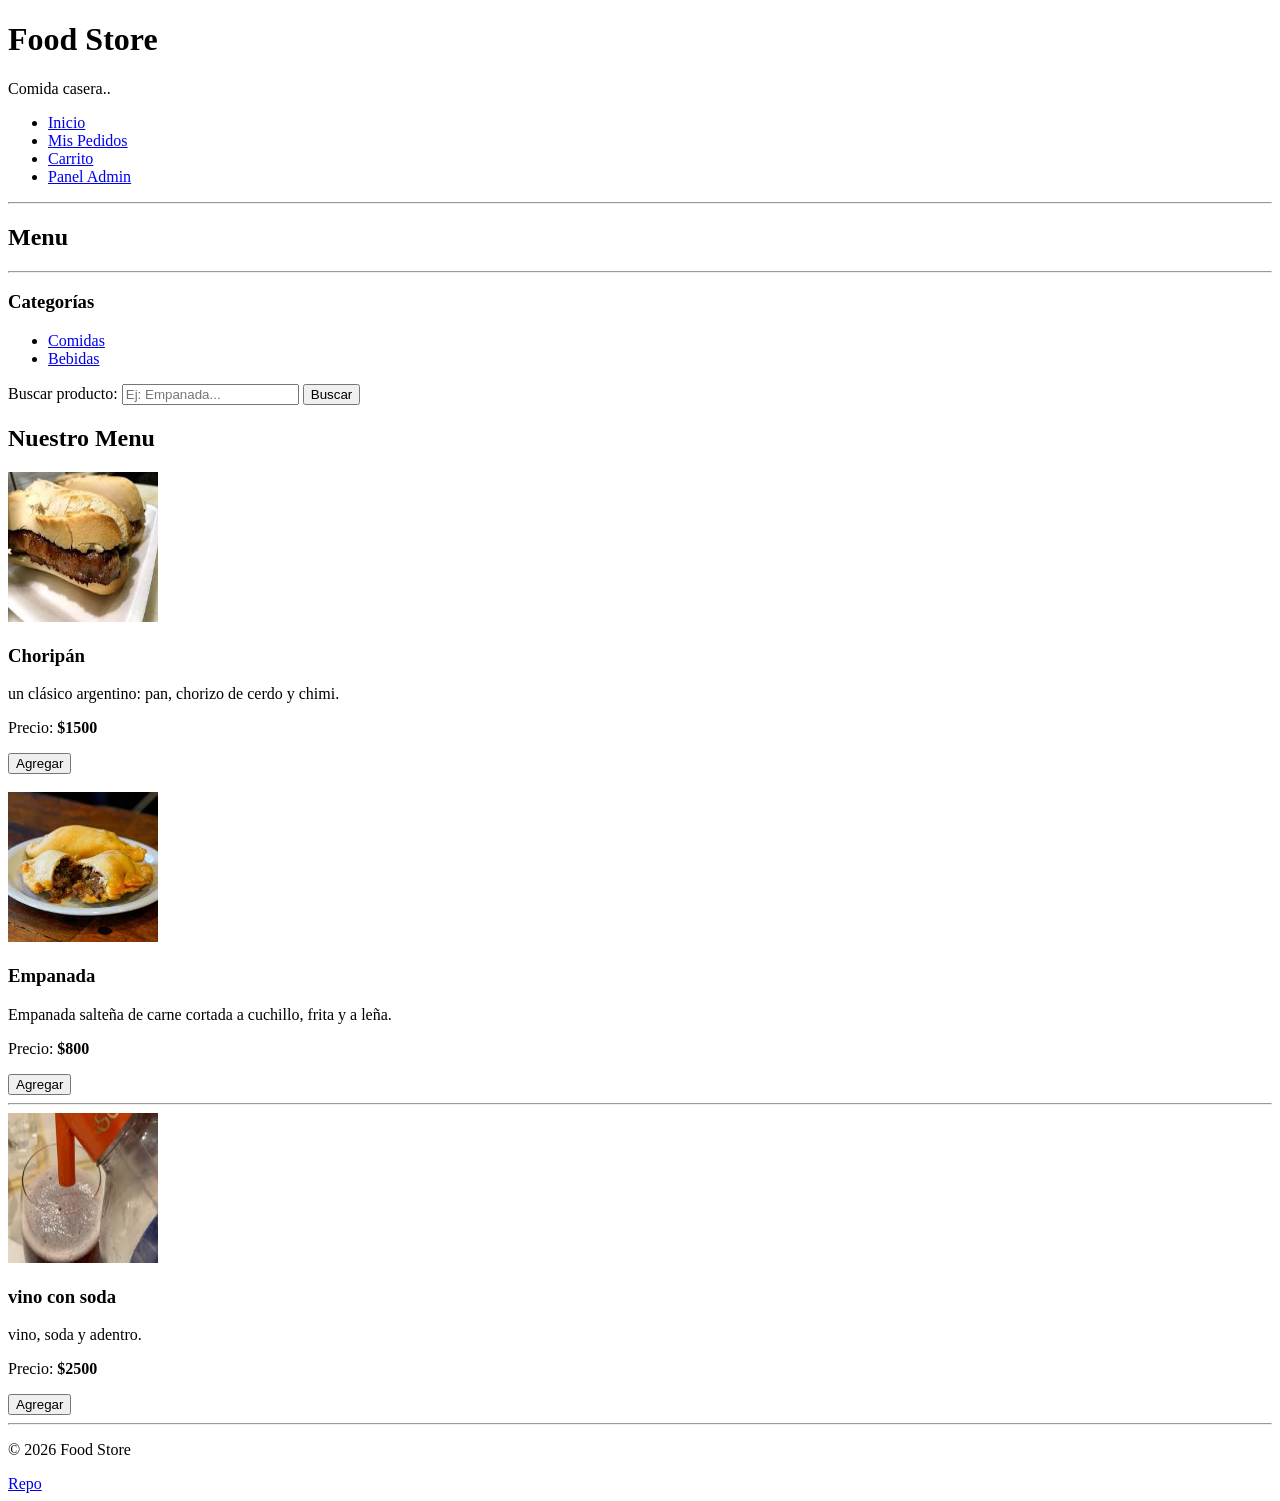
<file: tp1/index.html>
<!DOCTYPE html>
<html lang="es">
<head>
    <meta charset="UTF-8">
    <meta name="viewport" content="width=device-width, initial-scale=1.0">
    <title>Food Store</title>
</head>
<body>
    <header>
        <h1 class="title">Food Store</h1>
        <p>Comida casera..</p>
        <nav>
            <ul>
                <li><a href="index.html">Inicio</a></li>
                <li><a href="#">Mis Pedidos</a></li>
                <li><a href="#">Carrito</a></li>
                <li><a href="admin.html" class="enlace-especial">Panel Admin</a></li>
            </ul>
        </nav>
    </header>

    <hr>
    <h2>Menu</h2>
    <hr>

    <aside>
        <h3>Categorías</h3>
        <ul>
            <li><a href="#">Comidas</a></li>
            <li><a href="#">Bebidas</a></li>
        </ul>
    </aside>

    <main>
        <section id="buscador">
            <form>
                <label for="buscar">Buscar producto:</label>
                <input type="text" id="buscar" name="buscar" placeholder="Ej: Empanada..." required>
                <button type="submit">Buscar</button>
            </form>
        </section>

        <section id="comida">
            <h2>Nuestro Menu</h2>
            <article>
                <img src="./assets/chori.jpg" 
                     alt="el choripan es monton de tripas de chancho todas condimentadas picadas metidas dentro de otra tripa y despues todas cocidas .. caliente salido de la parri todo eso metido dentro de un pan blanco... si te da la gana hay aderezo..." 
                     title="el chori de la casa" width="150" height="150">
                <h3>Choripán</h3>
                <p>un clásico argentino: pan, chorizo de cerdo y chimi.</p>
                <p>Precio: <strong>$1500</strong></p>
                <button type="button">Agregar</button>
            </article>

            <br>

            <article>
                <img src="./assets/empanada.jpg" 
                     alt="la empanada es ese tesoro de masa dorada, horneada o frita en grasa caliente hasta que burbujea... y q adentro guarda un corazón con carne cortada a cuchillo, mucha cebolla rehogada, morron y un juguito que se te corre por entre el brazo y si no abrís bien las piernas podes mancharte... es el resumen de la felicidad envuelto en un repulgue artesanal..." 
                     title="la empanada de la casa, con carne cortada a cuchillo" width="150" height="150">
                <h3>Empanada</h3>
                <p>Empanada salteña de carne cortada a cuchillo, frita y a leña.</p>
                <p>Precio: <strong>$800</strong></p>
                <button type="button">Agregar</button>
            </article>
        </section>

        <hr>

        <section id="bebida">
            <article>
                <img src="./assets/visoda.jpg" 
                     alt="el vino con soda es ese tinto en caja, fuerte y con cuerpo, que se doma con el golpe de burbujas del sifón bien frío... es el refresco de los dioses del barrio, servido en vaso de vidrio grueso con un par de hielos que tintinean mientras esperás el asado... es un equilibrio entre la uva madura y el gas que te raspa la garganta justo como tiene que ser..." 
                     title="vino con soda, un clasico" width="150" height="150">
                <h3>vino con soda</h3>
                <p>vino, soda y adentro.</p>
                <p>Precio: <strong>$2500</strong></p>
                <button type="button">Agregar</button>
            </article>
        </section>
    </main>

    <hr>

    <footer>
        <p>&copy; 2026 Food Store</p>
        <a href="https://github.com/manfredialdo/UTN-TUPaD-P3">Repo</a>
    </footer>
</body>
</html>
</file>
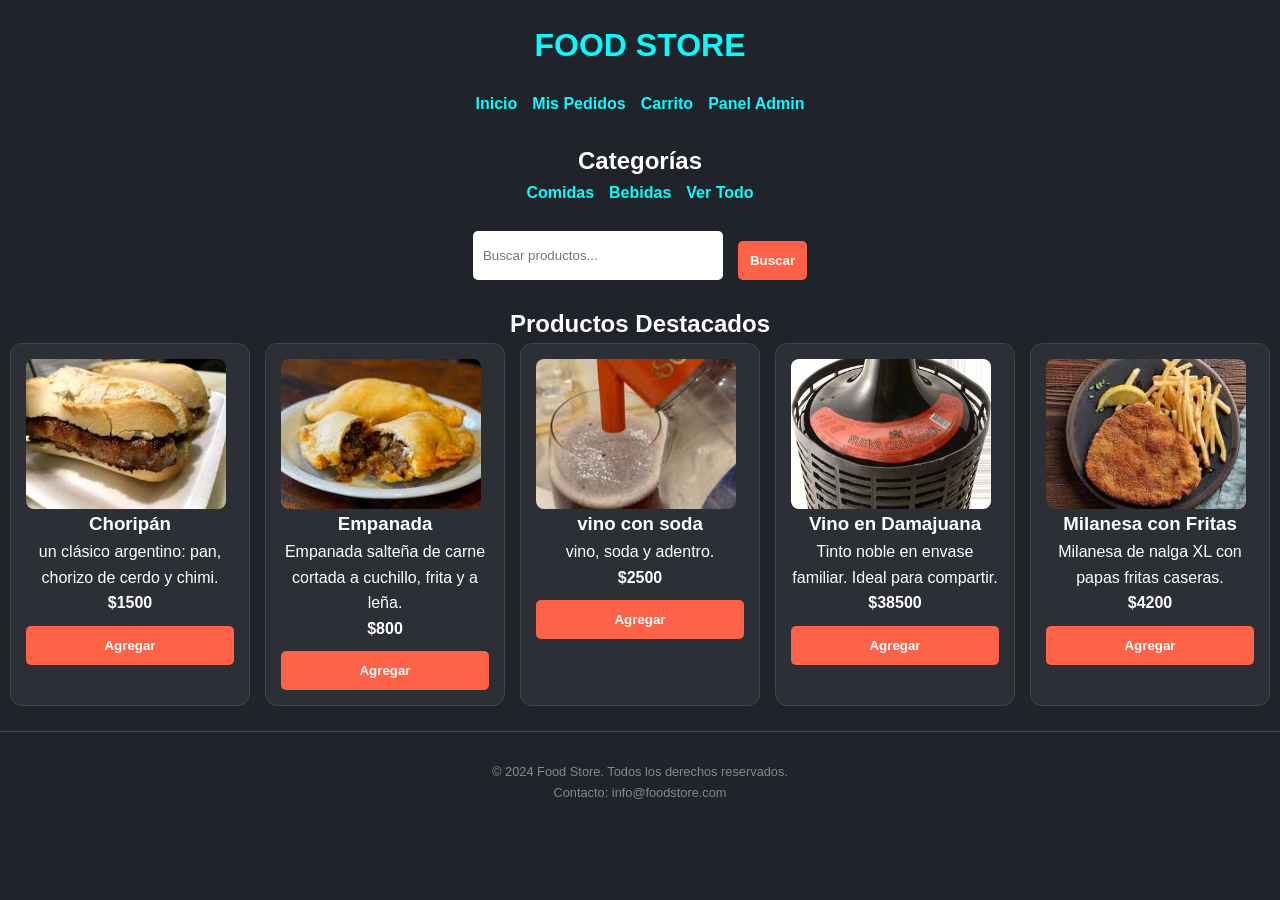
<file: tp3/index.html>
<!DOCTYPE html>
<html lang="es">
<head>
    <meta charset="UTF-8">
    <title>Food Store</title>
    <link rel="stylesheet" href="./css/styles.css">
</head>
<body>
    <header>
        <h1>Food Store</h1>
        <nav>
            <a href="#">Inicio</a>
            <a href="#">Mis Pedidos</a>
            <a href="#">Carrito</a>
            <a href="admin.html">Panel Admin</a>
        </nav>
    </header>

    <aside>
        <h2>Categorías</h2>
        <ul id="lista-categorias"></ul>
    </aside>

    <main>
        <form id="form-busqueda">
            <input type="text" id="input-busqueda" placeholder="Buscar productos...">
            <button type="submit">Buscar</button>
        </form>
        <h2>Productos Destacados</h2>
        <section id="contenedor-productos"></section>
    </main>

    <footer>
        <p>© 2024 Food Store. Todos los derechos reservados.</p>
        <p>Contacto: info@foodstore.com</p>
    </footer>

    <script src="./js/data.js"></script>
    <script src="./js/main.js"></script>
</body>
</html>
</file>
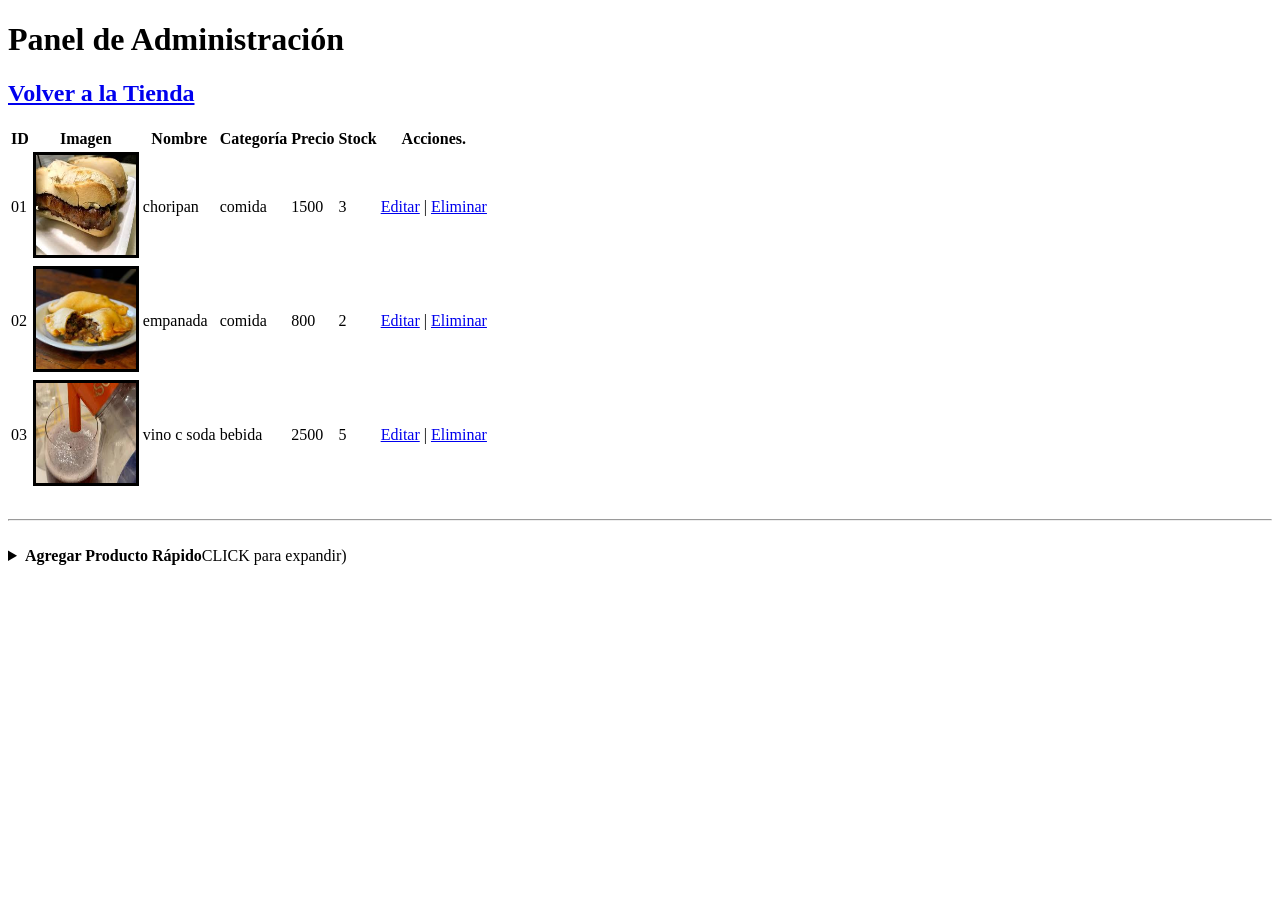
<file: tp1/admin.html>
<!DOCTYPE html>
<html lang="es">
  <head>
        <meta charset="UTF-8">
        <meta name="viewport" content="width=device-width, initial-scale=1.0">
        <title>Panel de Administración</title>
  </head>
        
  <body>
    <header>
      <h1 class="title">Panel de Administración</h1>
      <h2><a target="_blank" href="index.html">Volver a la Tienda</a></h2>
    </header>
    
    <table>
      <thead>
        <tr>
          <th>ID</th>
          <th>Imagen</th>
          <th>Nombre</th>
          <th>Categoría</th>
          <th>Precio</th>
          <th>Stock</th>
          <th>Acciones.</th>
        </tr>
      </thead>
      <tbody>
        <tr>
          <td>01</td>
          <td><img src="./assets/chori.jpg" alt="el choripan es monton de tripas de chancho todas condimentadas picadas metidas dentro de otra tripa y despues todas cocidas .. caliente salido de la parri todo eso metido dentro de un pan blanco... si te da la gana hay aderezo..." border=3 height=100 width=100></td>
          <td>choripan</td>
          <td>comida</td>
          <td>1500</td>
          <td>3</td>
          <td><a href="#">Editar</a> | 
            <a href="#">Eliminar</a>
          </td>
        </tr>      
        <tr>
          <td>02</td>
          <td><img src="./assets/empanada.jpg" alt="la empanada es ese tesoro de masa dorada, horneada o frita en grasa caliente hasta que burbujea... y q adentro guarda un corazón con carne cortada a cuchillo, mucha cebolla rehogada, morron y un juguito que se te corre por entre el brazo y si no abrís bien las piernas podes mancharte... es el resumen de la felicidad envuelto en un repulgue artesanal..."  border=3 height=100 width=100></td>
          <td>empanada</td>
          <td>comida</td>
          <td>800</td>
          <td>2</td>
          <td><a href="#">Editar</a> | 
            <a href="#">Eliminar</a>
          </td>
        </tr>      
        <tr>
          <td>03</td>
          <td><img src="./assets/visoda.jpg" alt="el vino con soda es ese tinto en caja, fuerte y con cuerpo, que se doma con el golpe de burbujas del sifón bien frío... es el refresco de los dioses del barrio, servido en vaso de vidrio grueso con un par de hielos que tintinean mientras esperás el asado... es un equilibrio entre la uva madura y el gas que te raspa la garganta justo como tiene que ser..." border=3 height=100 width=100></td>
          <td>vino c soda</td>
          <td>bebida</td>
          <td>2500</td>
          <td>5</td>
          <td><a href="#">Editar</a> | 
            <a href="#">Eliminar</a>
          </td>
        </tr>      
      </tbody>

    </table>

<br><hr><br>

    <section>
        <details>
            <summary><strong>Agregar Producto Rápido</strong>CLICK para expandir)</summary>
            
            <fieldset>
                <legend><h2>Gestión de Inventario</h2></legend>
                
                <form>
                    <div>
                        <label for="nombre">Nombre del Producto:</label>
                        <input type="text" id="nombre" name="nombre" 
                               placeholder="Ej: Choripán" 
                               required 
                               minlength="3" maxlength="50"
                               title="Ingrese el nombre (mínimo 3 caracteres)">
                    </div>

                    <div>
                        <label for="precio">Precio ($):</label>
                        <input type="number" id="precio" name="precio" 
                               placeholder="0.00" 
                               required 
                               min="1" max="10000"
                               title="El precio debe ser mayor a 0">
                    </div>

                    <div>
                        <label for="categoria">Categoría:</label>
                        <select id="categoria" name="categoria" required>
                            <option value="" disabled selected>Seleccione una opción...</option>
                            <option value="comida">Comida</option>
                            <option value="bebida">Bebida</option>
                        </select>
                    </div>

                    <div>
                        <label for="stock">Stock Actual:</label>
                        <input type="number" id="stock" name="stock" 
                               placeholder="Cantidad" 
                               required 
                               min="0"
                               title="El stock no puede ser negativo">
                    </div>

                    <br>
                    <button type="submit">Guardar en Inventario</button>
                </form>
            </fieldset>
        </details>
    </section>

  </body>
</html>
</file>
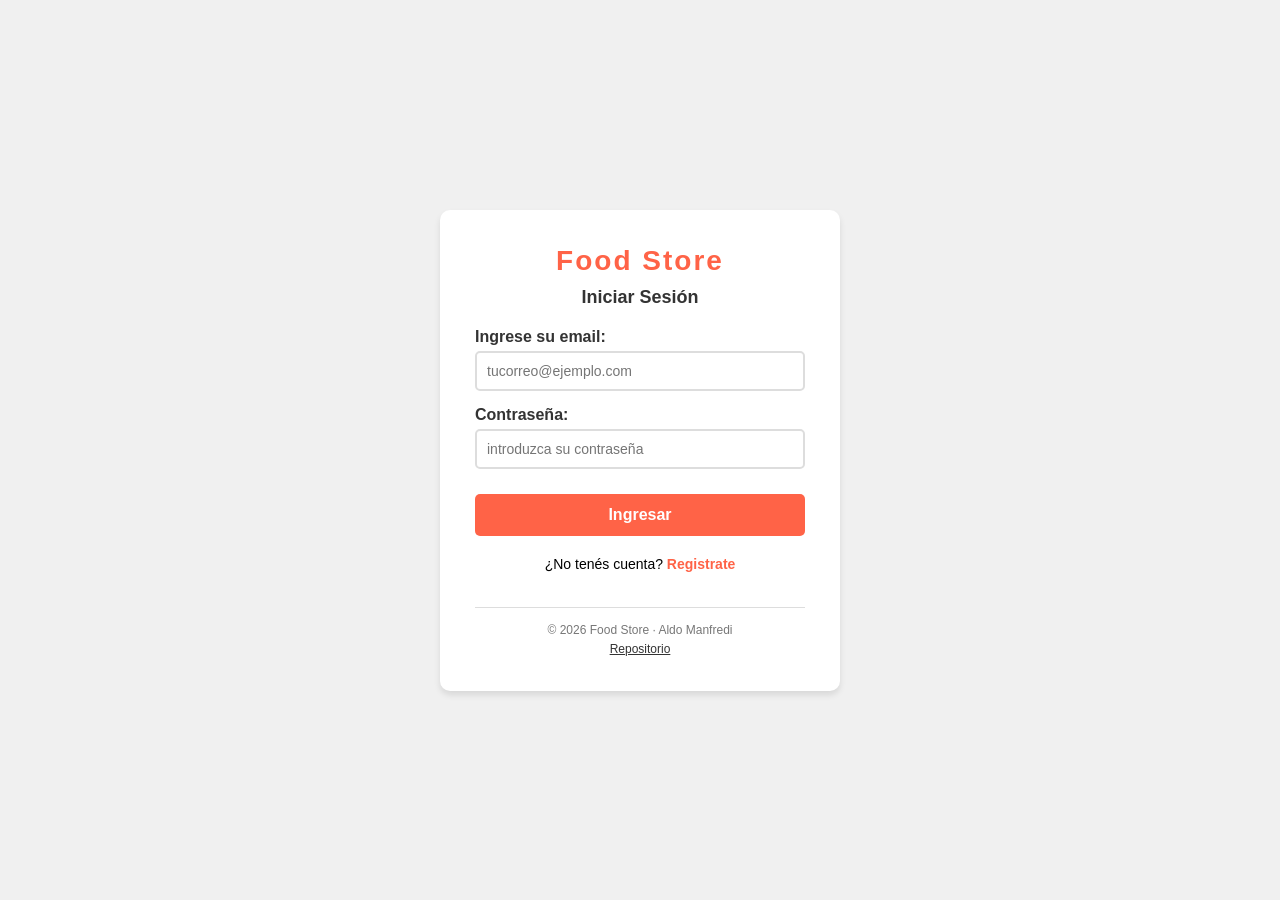
<file: tp2/login.html>
<!--	
<--Se deberá crear un archivo llamado login.html con su respectivo login.css. El 
<--		documento debe contener un formulario de login centrado que incluya:
<--		1. Logo o título de "Food Store".
<--		2. Subtítulo (ej: "Iniciar Sesión").
<--		3. Campo de email (input type="email").
<--		4. Campo de contraseña (input type="password").
		5. Botón de "Ingresar" que cambie de color al pasar el mouse.
		6. Enlace a "¿No tenés cuenta? Registrate".-->
<!DOCTYPE html>
<html lang="es">
<head>
    <meta charset="UTF-8">
    <meta name="viewport" content="width=device-width, initial-scale=1.0">
    <title>Food Store - Login</title>
    <link rel="stylesheet" href="login.css">
</head>
<body class="container">

    <form class="login-form">
        <h1>Food Store</h1>
        <h2>Iniciar Sesión</h2>

        <label for="email">Ingrese su email:</label>
        <input type="email" 
            id="email" 
            name="email"
            placeholder="tucorreo@ejemplo.com" 
            required>

        <label for="password">Contraseña:</label>
        <input 
            type="password" 
            id="contrasena" 
            name="contrasena" class="form-input" 
            placeholder="introduzca su contraseña" 
            required 
            title="ingrese su contraseña">
            

        <button type="submit" class="btn-submit">Ingresar</button>
        
        <p class="register-text">
            ¿No tenés cuenta? <a href="#" target="_blank">Registrate</a>
        </p>

        <footer class="form-footer">
            <p>&copy; 2026 Food Store · Aldo Manfredi</p>
            <a href="https://github.com/manfredialdo/UTN-TUPaD-P3" target="_blank">Repositorio</a>
        </footer>
    </form>

</body>
</html>
</file>
<file: tp3/css/styles.css>
/* 1. VARIABLES Y RESET */
:root {
    --color-primario: #ff6347;
    --color-fondo: #20232a;
    --color-texto: #ffffff;
    --color-aqua: aqua;
    --color-focus: #ff4500;
}

* { margin: 0; padding: 0; box-sizing: border-box; }

body {
    background: var(--color-fondo);
    color: var(--color-texto);
    font-family: Arial, sans-serif;
    line-height: 1.6;
    text-align: center; /* Centra textos de h1, p y títulos */
}

/* 2. TIPOGRAFÍA Y ENLACES */
h1 { 
    color: var(--color-aqua); 
    text-transform: uppercase; 
    margin: 20px 0; 
}

a { color: var(--color-aqua); text-decoration: none; font-weight: bold; }
a:hover { color: white; }

/* 3. CONTENEDORES FLEX */
nav, #lista-categorias, form, #contenedor-productos {
    display: flex;
    justify-content: center;
    flex-wrap: wrap;
    gap: 15px;
    margin-bottom: 25px;
    list-style: none;
}

/* 4. COMPONENTES ESPECÍFICOS */
input { padding: 10px; border-radius: 5px; border: none; width: 250px; }

.tarjeta {
    background: #2c2f36;
    width: 240px;
    padding: 15px;
    border-radius: 12px;
    border: 1px solid #444;
    display: flex;
    flex-direction: column;
}

.tarjeta img { width: 100%; height: 150px; object-fit: cover; border-radius: 8px; }

/* 5. BOTONES */
button, .btn-agregar {
    background: var(--color-primario);
    color: white;
    border: none;
    padding: 12px;
    border-radius: 5px;
    font-weight: bold;
    cursor: pointer;
    margin-top: 10px;
}

button:hover, .btn-agregar:hover { background: var(--color-focus); }

/* 6. FOOTER */
footer {
    padding: 30px;
    border-top: 1px solid #444;
    color: #888;
    font-size: 0.8rem;
}
</file>
<file: tp2/login.css>
/* 1. VARIABLES CSS */
:root {
    --color-primario: #ff6347;
    --color-fondo: #f0f0f0;
    --color-texto: #333;
    --color-blanco: #fff;
    --color-borde: #ddd;
    --color-focus: #ff4500;
}

*{
    padding: 0;
    margin: 0;
    box-sizing: border-box;
    font-family: Arial, sans-serif; 
}

body {
    background-color: var(--color-fondo);
}

.container{
    display: flex;
    justify-content:center;
    align-items: center;
    min-height: 100vh;
}

.login-form{
    display: flex;
    flex-direction: column;
    background-color: var(--color-blanco);
    padding: 35px;
    border-radius: 10px;
    box-shadow: 0px 4px 6px rgba(0, 0, 0, 0.1);
    width: 100%;
    max-width: 400px; 
}

.login-form h1 {
    color: var(--color-primario);
    text-align: center;
    letter-spacing: 2px;
    font-size: 28px;
    margin-bottom: 10px; 
}

.login-form h2 {
    color: var(--color-texto);
    font-size: 18px;
    text-align: center;
    margin-bottom: 20px; 
}

label {
    color: var(--color-texto);
    font-weight: bold;
    margin-bottom: 5px;
}

input {
    padding: 10px;
    border: 2px solid var(--color-borde);
    border-radius: 5px; 
    font-size: 14px;
    margin-bottom: 15px; 
}

/* --- ARREGLO DE LA PARTE INFERIOR --- */

.btn-submit {
    background-color: var(--color-primario);
    color: white;
    padding: 12px;
    border: none;
    border-radius: 5px;
    font-size: 16px;
    font-weight: bold;
    cursor: pointer;
    transition: background 0.3s;
    margin-top: 10px;
}

.btn-submit:hover {
    background-color: var(--color-focus);
}

.register-text {
    text-align: center;
    margin: 20px 0;
    font-size: 14px;
}

.register-text a {
    color: var(--color-primario);
    text-decoration: none;
    font-weight: bold;
}

.form-footer {
    margin-top: 15px;
    padding-top: 15px;
    border-top: 1px solid var(--color-borde);
    text-align: center;
    font-size: 12px;
    color: #777;
}

.form-footer a {
    color: var(--color-texto);
    display: inline-block;
    margin-top: 5px;
}

input:focus {
    border: 2px solid lightblue;
    outline: none;
    background-color: var(--color-fondo); 
}
</file>
